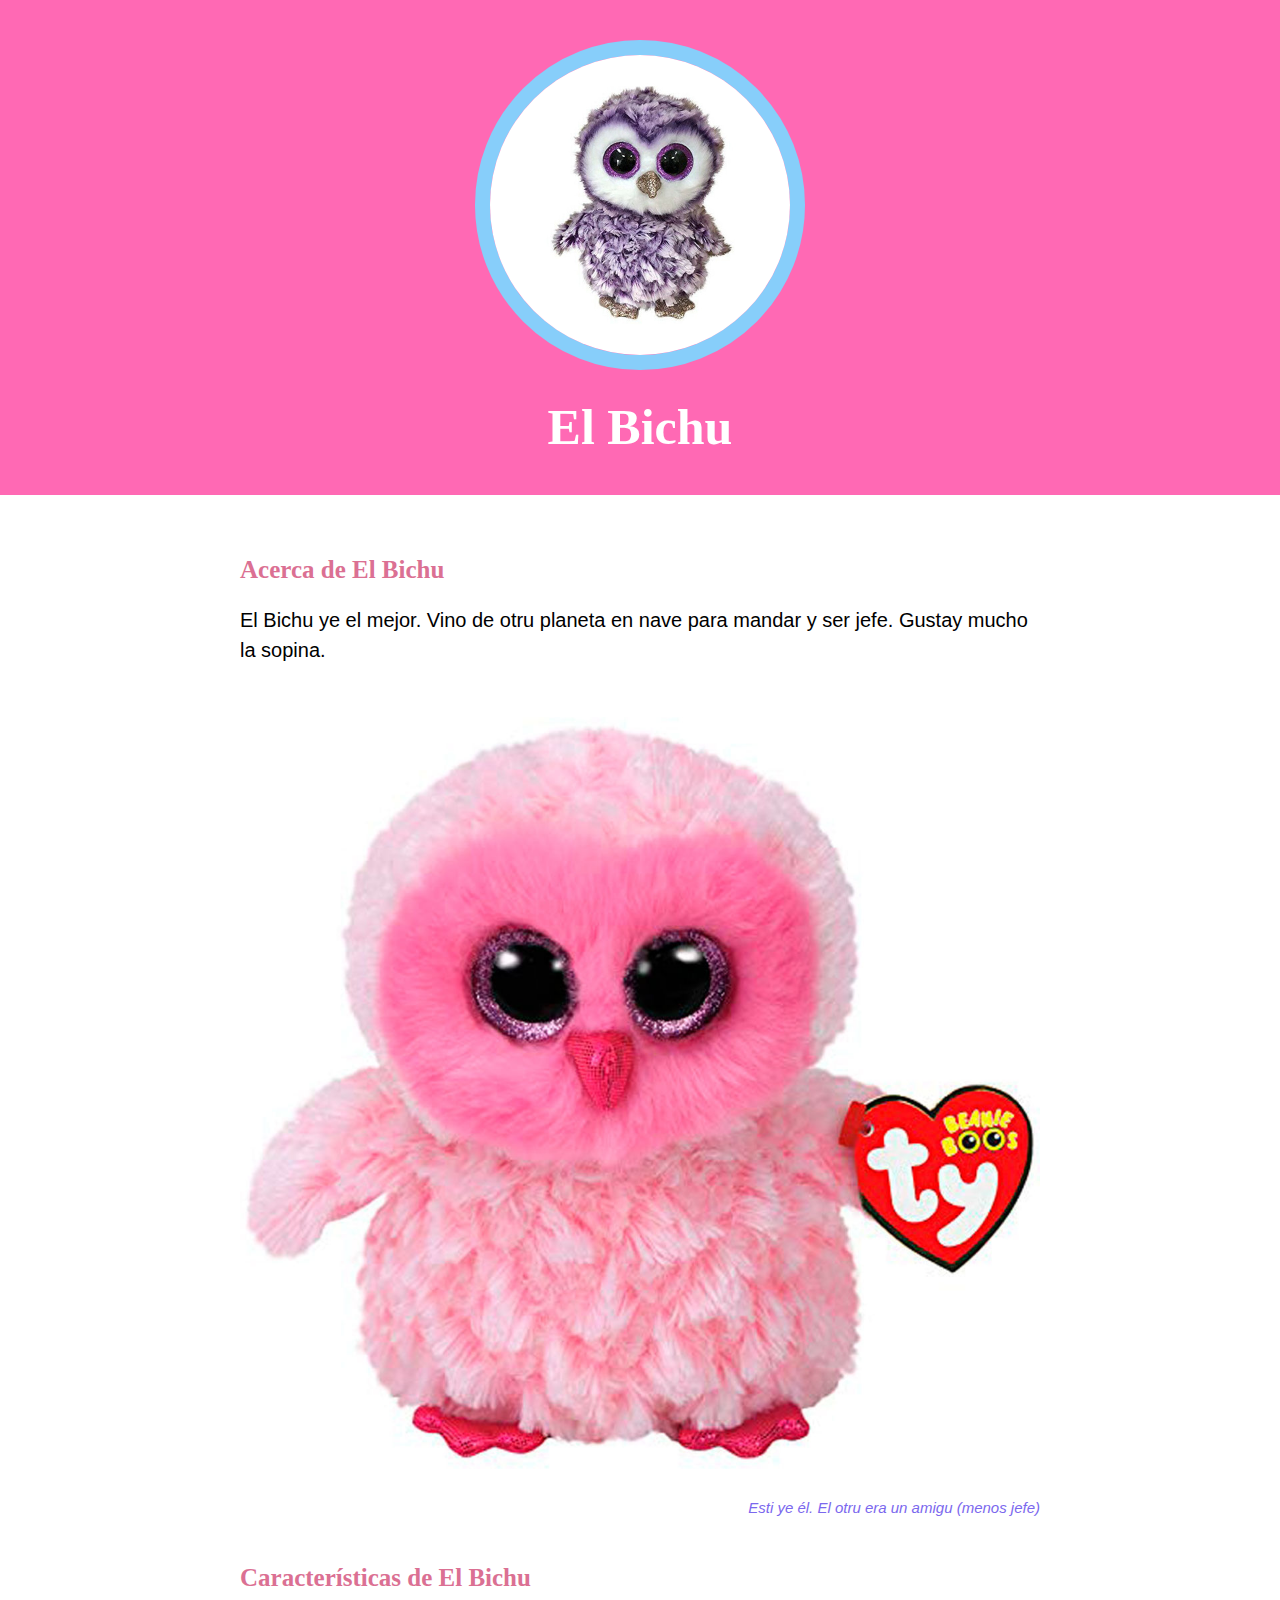
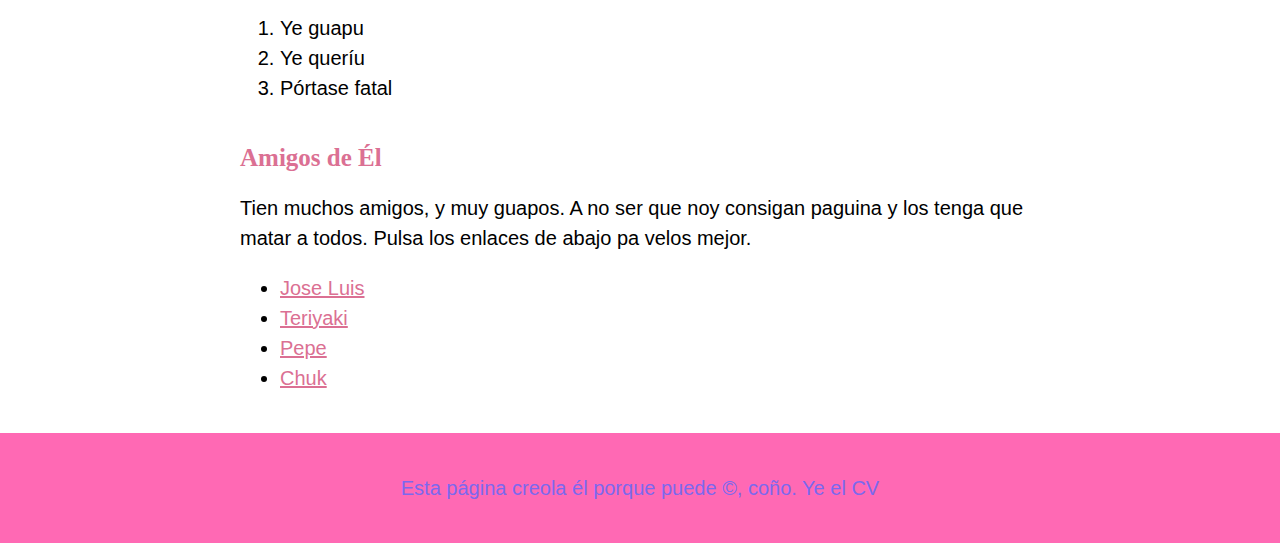
<file: index.html>
<!DOCTYPE html>
<html>
<head>
	<title>El Bichu</title>
	<link rel="icon" href="img/bichu2.jpg">
	<link href="https://fonts.googleapis.com/css2?family=Lobster&display=swap" rel="stylesheet">
	<link rel="stylesheet" type="text/css" href="css/bichu.css">
</head>
<body>
	<!-- header element -->
	<header>
		<img src="img/bichu.jpg">
		<h1>El Bichu</h1>
	</header>

	<!-- main element -->
	<main>
		<h2>Acerca de El Bichu</h2>
		<p>El Bichu ye el mejor. Vino de otru planeta en nave para mandar y ser jefe. Gustay mucho la sopina.</p>
		<img src="img/bichu2.jpg">
		<p class="caption">Esti ye él. El otru era un amigu (menos jefe)</p>

		<!-- Características -->
		<h2>Características de El Bichu</h2>
		<ol>
			<li>Ye guapu</li>
			<li>Ye queríu</li>
			<li>Pórtase fatal</li>
		</ol>

		<!-- Amigos -->
		<h2>Amigos de Él</h2>
		<p>Tien muchos amigos, y muy guapos. A no ser que noy consigan paguina y los tenga que matar a todos. Pulsa los enlaces de abajo pa velos mejor.</p>
		<ul>
			<li><a target="_blank" href="http://trazospapeleria.es/wp-content/uploads/2020/01/peluche-14.jpg">Jose Luis</a></li>
			<li><a target="_blank" href="https://farmaciamiriam.com/1150-large_default/warmies-peluche-termico-buho.jpg">Teriyaki</a></li>
			<li><a target="_blank" href="https://www.toysrus.es/medias/?context=bWFzdGVyfHByb2R1Y3RfaW1hZ2VzfDI0ODMxfGltYWdlL2pwZWd8aDUwL2g0ZS84ODU1NTI4MTQ0OTI2fGU4NzZmYzJhNjYzZjBkODY2YmY3YmI1YTYwYzQzZjZlYzViODY0Y2UzM2Q2MzI1MzgzYjFhN2ZmNzQzOTBiYWY">Pepe</a></li>
			<li><a target="_blank" href="https://storage.googleapis.com/prenatal-es-media/production/2020/12/c486ea79-xz_000000000000665371.jpg">Chuk</a></li>
		</ul>
	</main>

	<!-- Footer element -->
	<footer>
		<p>Esta página creola él porque puede &copy;, coño. Ye el CV</p>
	</footer>
</body>
</html>
</file>
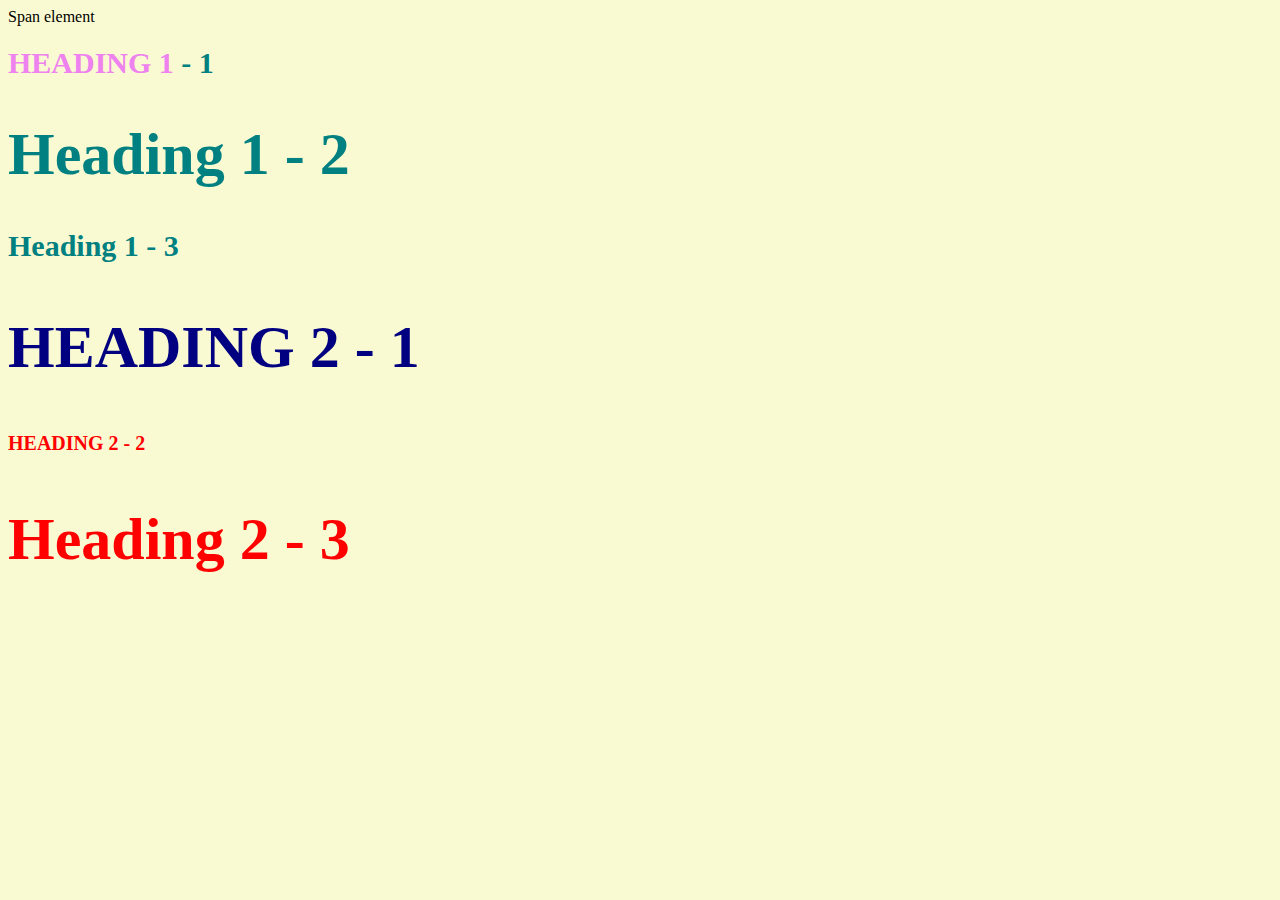
<file: style-test.html>
<!DOCTYPE html>
<html>
<head>
	<title>Style test</title>
	<link rel="stylesheet" type="text/css" href="css/test.css">
</head>
<body>
	<span>Span element</span>
	<h1 class="uppercase"><span>Heading 1</span> - 1</h1>
	<h1 class="big">Heading 1 - 2</h1>
	<h1>Heading 1 - 3</h1>
	<h2 class="big uppercase">Heading 2 - 1</h2>
	<h2 class="uppercase">Heading 2 - 2</h2>
	<h2 class="big">Heading 2 - 3</h2>
</body>
</html>
</file>
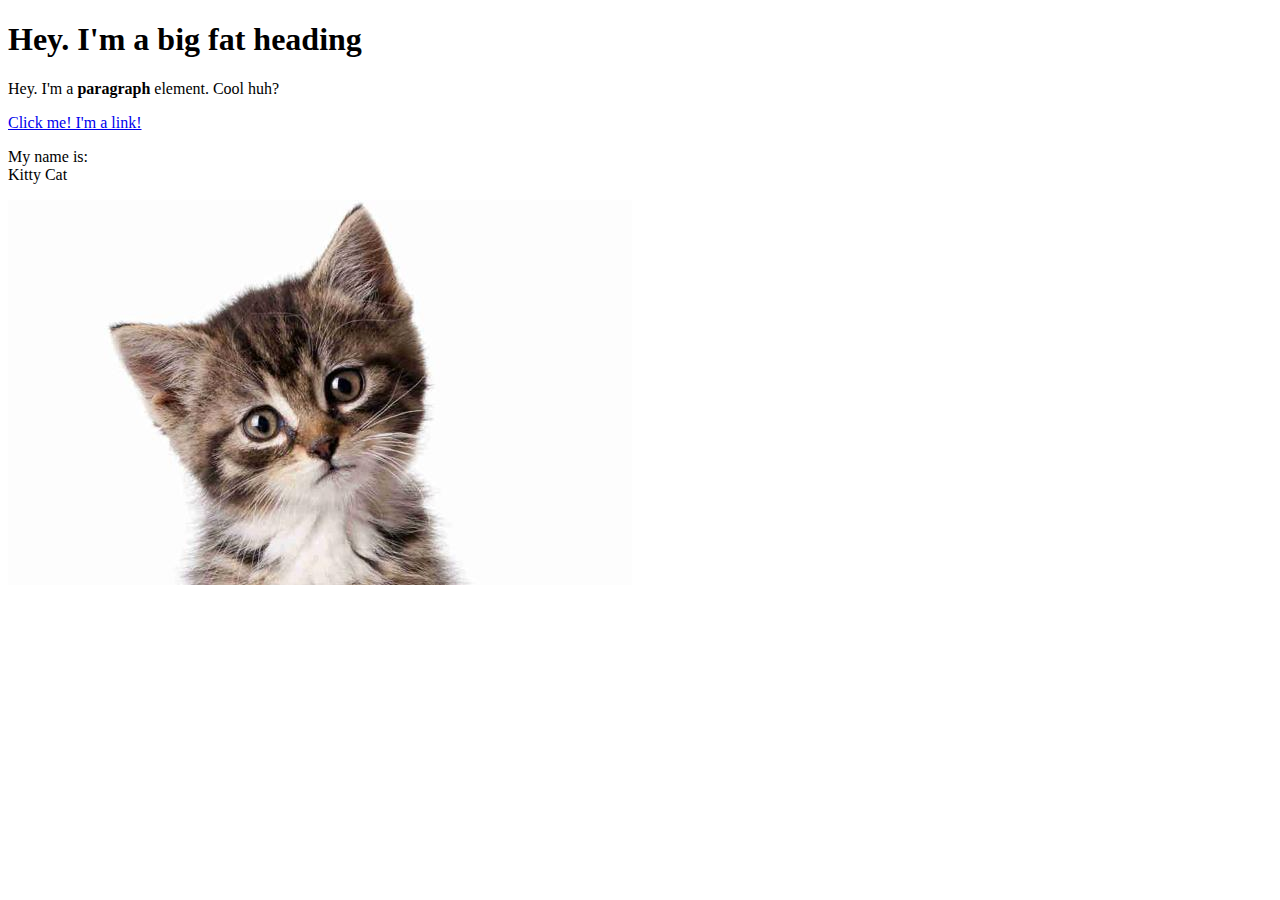
<file: test.html>
<!DOCTYPE html>
<html>
<head>
	<title>Test page</title>
</head>
<body>
	<h1>Hey. I'm a big fat heading</h1>
	<p>Hey. I'm a <b>paragraph</b> element. Cool huh?</p>
	<a href="https://google.es" target="_blank" title="Let's go to Google">Click me! I'm a link!</a>
	<p>My name is:<br>
	Kitty Cat</p>
	<img src="img/gato.jpeg">
</body>
</html>
</file>
<file: css/bichu.css>
body{
	margin: 0;
	font-family: Helvetica, Arial, sans-serif;
	font-size: 20px;
	line-height: 30px;
}

header{
	background-color: hotpink;
	text-align: center;
	padding-top: 40px;
	padding-bottom: 20px;
}

header h1{
	color: white;
	font-size: 50px;
}

header img{
	border-radius: 165px;
	width: 300px;
	border: 15px solid lightskyblue;
}

h1, h2{
	font-family: 'Press Start 2P', /*si no tiene o puede*/cursive;
}

h2{
	font-size: 25px;
	color: palevioletred;
	margin: /*arriba*/40px /*izq y der*/0 /*abajo*/10px;
}

main{
	max-width: 800px;
	margin: 0 auto;
	padding: 20px;
}

main img{
	max-width: 100%;
}

a{
	color: palevioletred;
}

a:hover{
	color: mediumvioletred;
}

footer{
	background-color: hotpink;
	text-align: center;
	color: mediumslateblue;
	padding: 20px;
	margin: 0;
}

footer a{
	color: white;
}

footer a:hover{
	opacity: .5;
	background-color: transparent;
}

p.caption{
	color: mediumslateblue;
	font-size: 15px;
	font-style: italic;
	text-align: right;
	margin-top: 0;
}
</file>
<file: css/test.css>
body{
	background-color: lightgoldenrodyellow;
}
h1{
	font-size: 30px;
	color: teal;
}
h2{
	color:  red;
	font-size: 20px;
}
.big{
	font-size: 60px;
}
.uppercase{
	text-transform: uppercase;
}
.big.uppercase{
	color: navy;
}
h1 span{
	color: violet;
}
</file>
